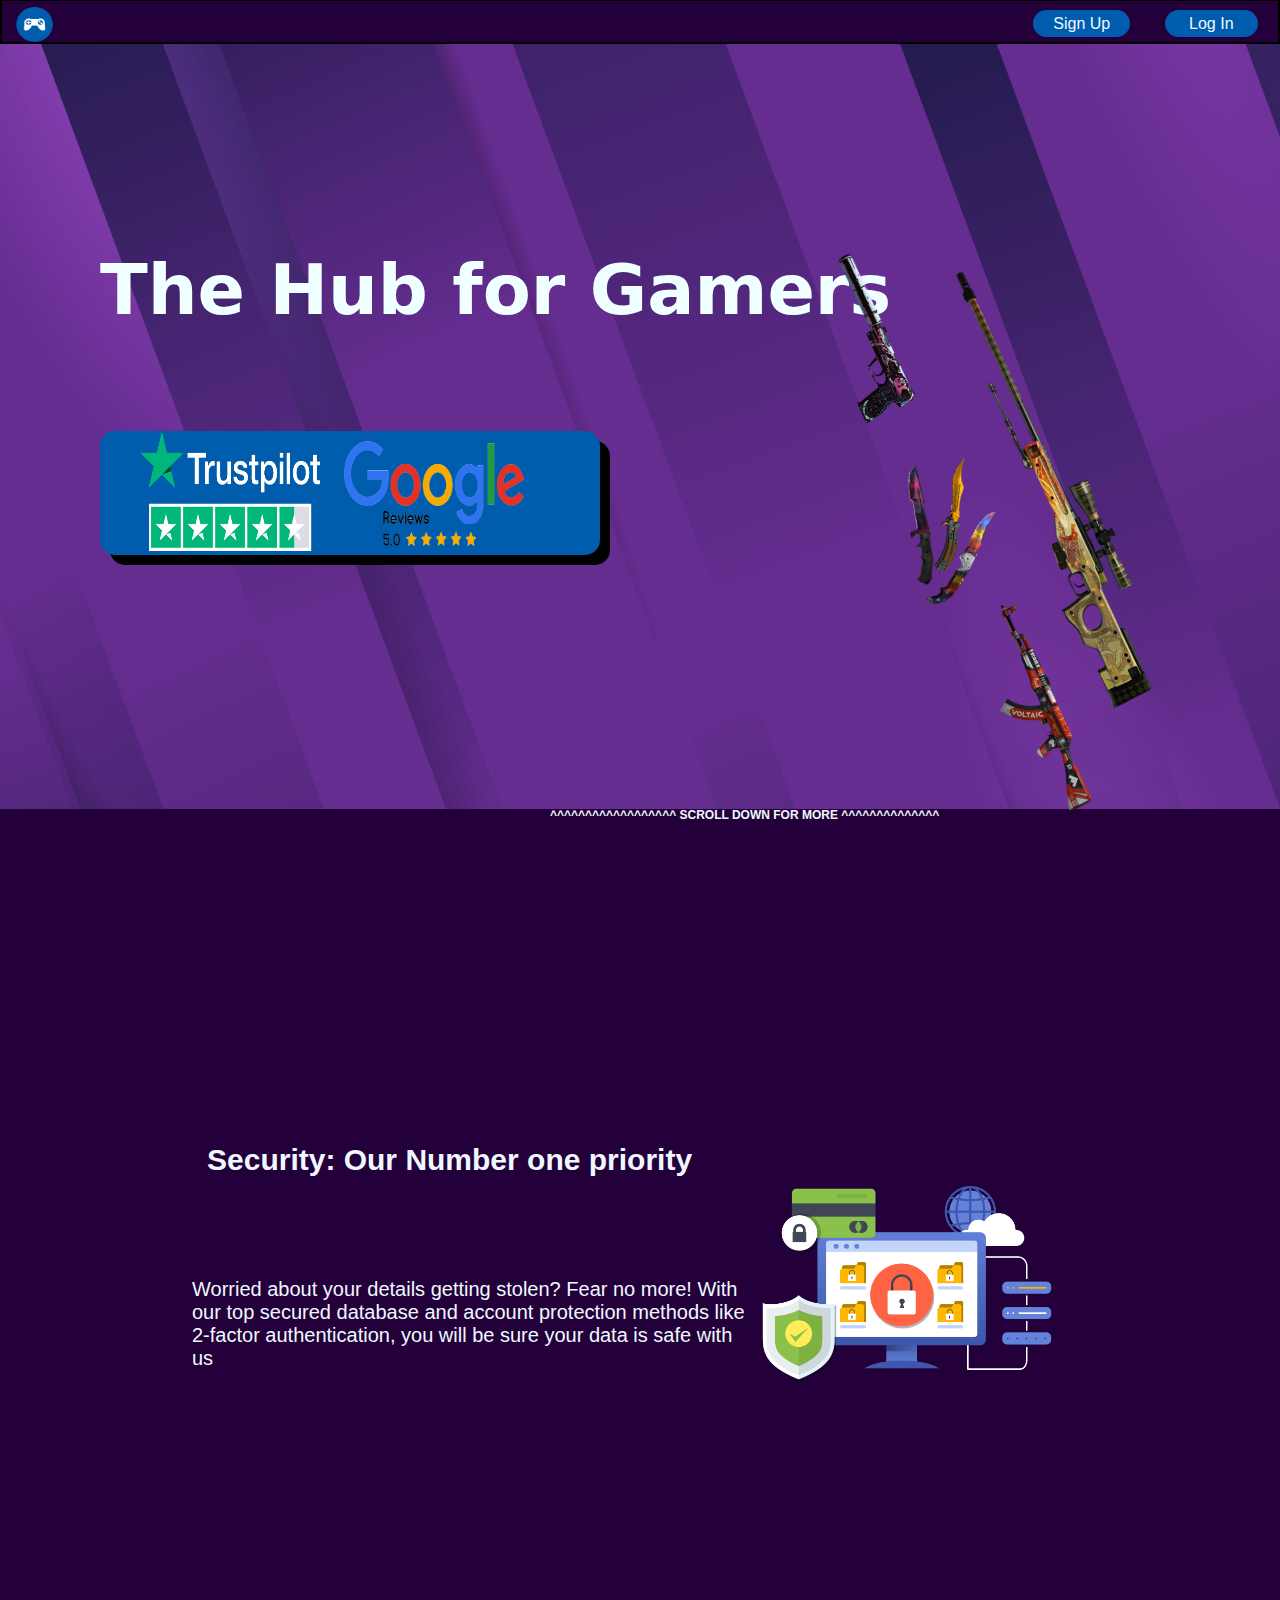
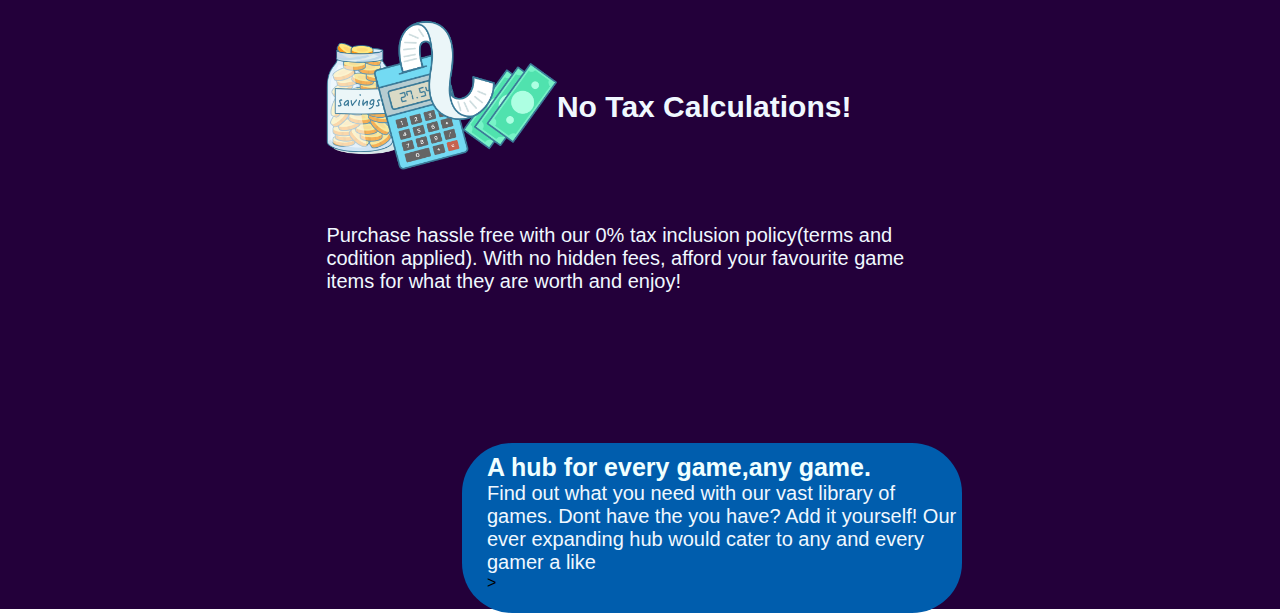
<file: index.html>
<!doctype html>
<html lang="en">
  <head>
    <meta charset="utf-8">
    <meta name="viewport" content="width=device-width, initial-scale=1">
    <title>Homepage</title>
    <!-- <link href="https://cdn.jsdelivr.net/npm/bootstrap@5.3.0-alpha1/dist/css/bootstrap.min.css" rel="stylesheet" integrity="sha384-GLhlTQ8iRABdZLl6O3oVMWSktQOp6b7In1Zl3/Jr59b6EGGoI1aFkw7cmDA6j6gD" crossorigin="anonymous"> -->
    <link rel="stylesheet" href="../css/normalize.css">
    <link rel="stylesheet" href="style.css">
  </head>
  <body>
    <nav>
        <a href="" id="nav_logo"><img src="pics/logoleft.png" alt="logo" height="35px" width="55px"></a>
        <div class="nav_buttons">
          <a href="templates/signup.html" class="nav_button">Sign Up</a>
          <a href="templates/login.html" class="nav_button">&nbspLog In&nbsp</a>
        </div>
    </nav>

    <div id="header">
      <h1>The Hub for Gamers</h1>
    </div>
    <div id="blue_border">
      <img src="./pics/trustpilot.png" height="120px" width="200px" style="padding-left: 20px;"  >
      <img src="./pics/google.png" height="110px" width="200px"  style="padding-left: 20px; padding-bottom: 5px;" >
    </div>


  <div id="guns">

    <img src="./pics/guns.png" width="600px" height="200px">


  </div>



  <div id="tax">
    <h5 style="color: aliceblue; padding-left: 550px; font-size: 12px;">^^^^^^^^^^^^^^^^^^ SCROLL DOWN FOR MORE ^^^^^^^^^^^^^^</h5>

    <div class="wrapper">
      <img src="./pics/safety.png" id="safety-image">
      <div class="text-box">
        <h4>Security: Our Number one priority</h4>
        <p>Worried about your details getting stolen?
          Fear no more! With our top secured database and
          account protection methods like 2-factor authentication,
          you will be sure your data is safe with us
        </p>

      </div>



      <div class="wrapper">
        <img src="./pics/taxes.png" id="tax-image">
        <div class="text-box">
          <h4>No Tax Calculations!</h4>
          <p>Purchase hassle free with our 0% tax inclusion policy(terms and codition applied).
            With no hidden fees, afford your favourite game items for what they are worth and enjoy!
          </p>
  
        </div>





  </div>


  <div id="last">

    

    <div id="last_blue_border">


      <h2>A hub for every game,any game.</h2>
      
      
      <p style="color: aliceblue; font-size: 20px;">Find out what you need with our vast library of games. Dont have the you have? Add it yourself! Our ever expanding hub would cater to any and every gamer a like </p>
   
      >
    </div>
   
   
  
  
  
  </div>
 




</body>
</html>
</file>
<file: style.css>
html, body{
    margin:0;
    padding:0;
    top:0;
}


body{
   
    background-image: url("pics/Background.jpg");
    background-repeat: no-repeat;
    justify-content: center;
}

nav{
    height: 45px;
    width: 100%;
    border: 2px solid black;
    position: fixed;
    background-color: #23003A;
    top: -1px;
    left:0px;
    z-index: 10;
    margin:0px;
    padding:0px;
}

.nav_buttons{
    float: right;
    margin-top: 14px;
    margin-right: 20px;
}

.nav_buttons a{
    margin-left: 30px;
    text-decoration: none;
    background-color: #005DAD;
    padding: 5px;
    padding-left: 20px;
    padding-right: 20px;
    border-radius: 20px;
    text-align: center;
    color: aliceblue;
}

nav img{
    margin-top:6px;
    margin-left: 5px;
}
#homepage{
    background-image: url(pics/vecteezy_modern-abstract-light-dynamic-stripe-gradient-purple_3987132.jpg);
    height: 1080px;
}

h1{
    color: azure;
    font-size: 70px;
    font-family: system-ui, -apple-system, BlinkMacSystemFont, 'Segoe UI', Roboto, Oxygen, Ubuntu, Cantarell, 'Open Sans', 'Helvetica Neue', sans-serif;
    text-shadow: #23003A 10px;
}

#header{
    font-size: 30px;
    
    color: azure;
    font-family:'Trebuchet MS', 'Lucida Sans Unicode', 'Lucida Grande', 'Lucida Sans', Arial, sans-serif;
    margin-left: 100px;
    margin-top: 250px;
}

#blue_border{
    box-shadow: 10px 10px;
    background-color: #005DAD;
    border-radius: 15px;
    width: 500px;
    margin: 100px;
    padding-left: 20px;
    
}

#h5{
    padding-left: 100px;
    color: aliceblue;
    font-size: 12px;
}
#guns{
    margin-left: 700px;
    margin-top: -250px;
    -ms-transform: rotate(65deg); 
    transform: rotate(65deg);
}






#last_blue_border{
    background-color: #005DAD;
    border-radius: 50px;
    width: 500px;
    height: 170px;
    margin-left: 270px;
    margin-top: 100px;

    /* the padding is for the text inside the blue box*/
    padding-top: 10px;
    padding-left: 25px;
    padding-bottom: 15px;
}

h2{
    font-size: 25px;
    color: azure;
    align-content: center;
}


#tax{
    margin-top: 200px;
    background:#23003A;
    background-attachment: fixed;
    background-repeat: no-repeat;
    height: 1400px;
}


#safety{
    background:#23003A;
    background-attachment: fixed;
    background-repeat: no-repeat;
    width: 100%;
    height: 700px;
}












* {
    margin: 0;
    padding: o;
    box-sizing: border-box;
    font-family: 'Franklin Gothic Medium', 'Arial Narrow', Arial, sans-serif;
}

.wrapper{
    margin: 150px auto;
    width: 70%;


}

#safety-image{
    max-width: 320px;
    float: left;
    border-color: aqua;
    border-radius: 10px;
    
    margin-right: 20px;
    padding-top: 150px;
}
#safety-image{
    max-width: 320px;
    float: right;
    border-color: aqua;
    border-radius: 10px;
    
    
}



.text-box{
    color: aliceblue;
}

.text-box h4{
    font-family: 'Franklin Gothic Medium', 'Arial Narrow', Arial, sans-serif;
    font-size: 30px;
    padding-top: 170px;
    padding-left: 15px;
}

.text-box p{
    font-family: 'Lucida Sans', 'Lucida Sans Regular', 'Lucida Grande', 'Lucida Sans Unicode', Geneva, Verdana, sans-serif;
    font-size: 20px;
    padding-top: 100px;
}






#tax-image{
    max-width: 320px;
    float: left;
    height:250px;
    padding-top: 100px;
    padding-left: -00px;
    
}

#tax-p{
    padding-left: 100px;
    padding-bottom: 10px;
}
</file>
